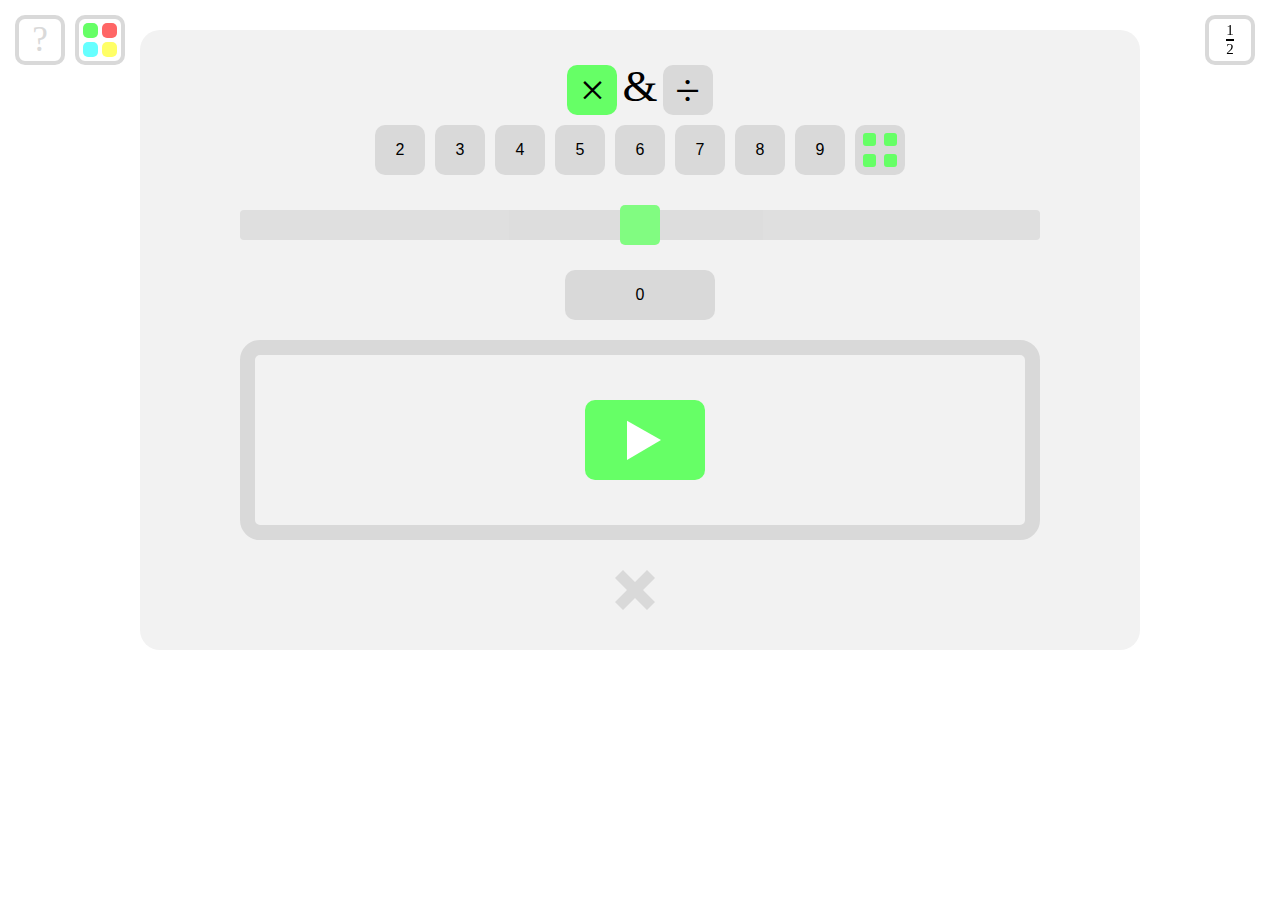
<file: index.html>
<!DOCTYPE html>
<html lang="en">
<head>
	<script src="https://ajax.googleapis.com/ajax/libs/jquery/3.5.1/jquery.min.js"></script>
	<link rel="stylesheet" href="./main/style.css">
	<link rel="stylesheet" href="./topButtons/topButtons_style.css">
	<meta charset="UTF-8">
	<meta name="viewport" content="width=device-width, initial-scale=1.0">
	<title>× & ÷</title>
</head>
<body>
	<div class="main">
		<div class="wrapper">
			<div class="header"><span id="multiplication" class="actionSign active">×</span> & <span id="division" class="actionSign">÷</span></div>
			<div class="nums_holder">
				<div class="numbers" id="n2">2</div>
				<div class="numbers" id="n3">3</div>
				<div class="numbers" id="n4">4</div>
				<div class="numbers" id="n5">5</div>
				<div class="numbers" id="n6">6</div>
				<div class="numbers" id="n7">7</div>
				<div class="numbers" id="n8">8</div>
				<div class="numbers" id="n9">9</div>
				<div class="select_all_button">
					<div class="squares"></div>
					<div class="squares"></div>
					<div class="squares"></div>
					<div class="squares"></div>
				</div>
			</div>
			<input type="range" class="range" min="0" max="4" step="1" value="2">
			<div class="range_value">0</div>
			<div class="equation_area">
				<div class="equation_text"></div>
				<input type="number" class="answer_text hiden">
				<div class="sign start">
					<div id="sign_start"></div>
				</div>
			</div>
			<div class="mistakes_header">
				<div class="mistake_cross"></div>
			</div>
			<div class="mistakes_area"></div>
		</div>
	</div>

	<div class="results">
		<div class="results_inner">
			<div class="results_content">

			</div>
		</div>
	</div>
	<div class="darkBg"></div>

	<div id="buttons_holder">
		<div id="ref_button" class="top_button">?</div>
		<div id="colors_container" class="top_button">
			<div class="color_container" style="background-color: #66ff66"></div>
			<div class="color_container" style="background-color: #ff6666"></div>
			<div class="color_container" style="background-color: #66ffff"></div>
			<div class="color_container" style="background-color: #ffff66"></div>
		</div>
		<div id="link_holder">
			<div class="top_button" id="linkToFraction">
				<div class="fract">
					<div class="numer">1</div>
					<div class="denom" style="border-top: 2px solid rgb(0, 0, 0)">2</div>
				</div>
			</div>
			<div id="shrink_link_wrapper" class="hiden">
				<div id="shrink_link_container"></div>
			</div>
		</div>
	</div>
	<div class="ref_wrapper hiden">
		<div class="ref_content">
			<section>
				<h2>Призначення</h2>
				<p>Програма використовується для покращення та закріплення знання таблички множення і ділення.</p>
			</section>
			<section>
				<h2>Налаштування</h2>
				<p>
					Кнопки з символами множення і ділення визначають дії, які будуть використані в прикладах. Вибрати можна відразу обидві дії.
				</p>
				<p><img style="width: 600px" src="./main/img/1.jpg" alt=""></p>
				<p>
					Кнопки з цифрами визначають цифри, що будуть використовуватися в прикладах. Кнопка з чотирма квадратами вибирає всі цифри. Коли вибрані всі цифри, навпаки скасовує виділення.
				</p>
				<p>
					<img style="width: 600px" src="./main/img/2.jpg" alt="">
				</p>
				<p>
					Положення квадата на лінії визначає кількість прикладів, яку можна спостерігати у віконці під лінією.
				</p>
				<p><img style="width: 800px" src="./main/img/3.jpg" alt=""></p>
				</p>
			</section>
			<section>
				<h2>Використання</h2>
				<p>Для початку тренування натисніть на зелену кнопку з трикутником або на клавішу "Enter".</p>
				<p><img style="width: 600px" src="./main/img/4.jpg" alt="">
				<p>
					Введіть в поле біля прикладу відповідь і натисніть на кнопку з зеленою стрілкою або на клавішу "Enter".
				</p>
				<p><img style="width: 600px" src="./main/img/5.jpg" alt=""></p>
				<p>
					Кількість прикладів можна спостерігати у віконці під лінією.
				</p>
				<p><img style="width: 600px" src="./main/img/6.jpg" alt=""></p>
				<p>
					Кількість крестиків відповідає кількості помилок. Після кожної помилки через один приклад, приклад, в якому було допущено помилку, з'являється знову. Якщо виправити помилку, прямокутник з прикладом стане зеленим, інакше — червоним.
				</p>
				<p><img style="width: 800px" src="./main/img/7.jpg" alt=""></p>
				<p>
					Коли всі приклади будуть виконані, з'явиться віконце з результатами.
				</p>
				<p><img style="width: 1000px" src="./main/img/8.jpg" alt=""></p>
				<p>
					Для повторного тренування натисніть на круглу кнопку, показану на зображенні.
				</p>
				<p><img style="width: 400px" src="./main/img/9.jpg" alt=""></p>

			</section>
		</div>
	</div>

	<script src="./main/script.js"></script>
	<script src="./topButtons/topButtons_script.js"></script>
</body>
</html>
</file>
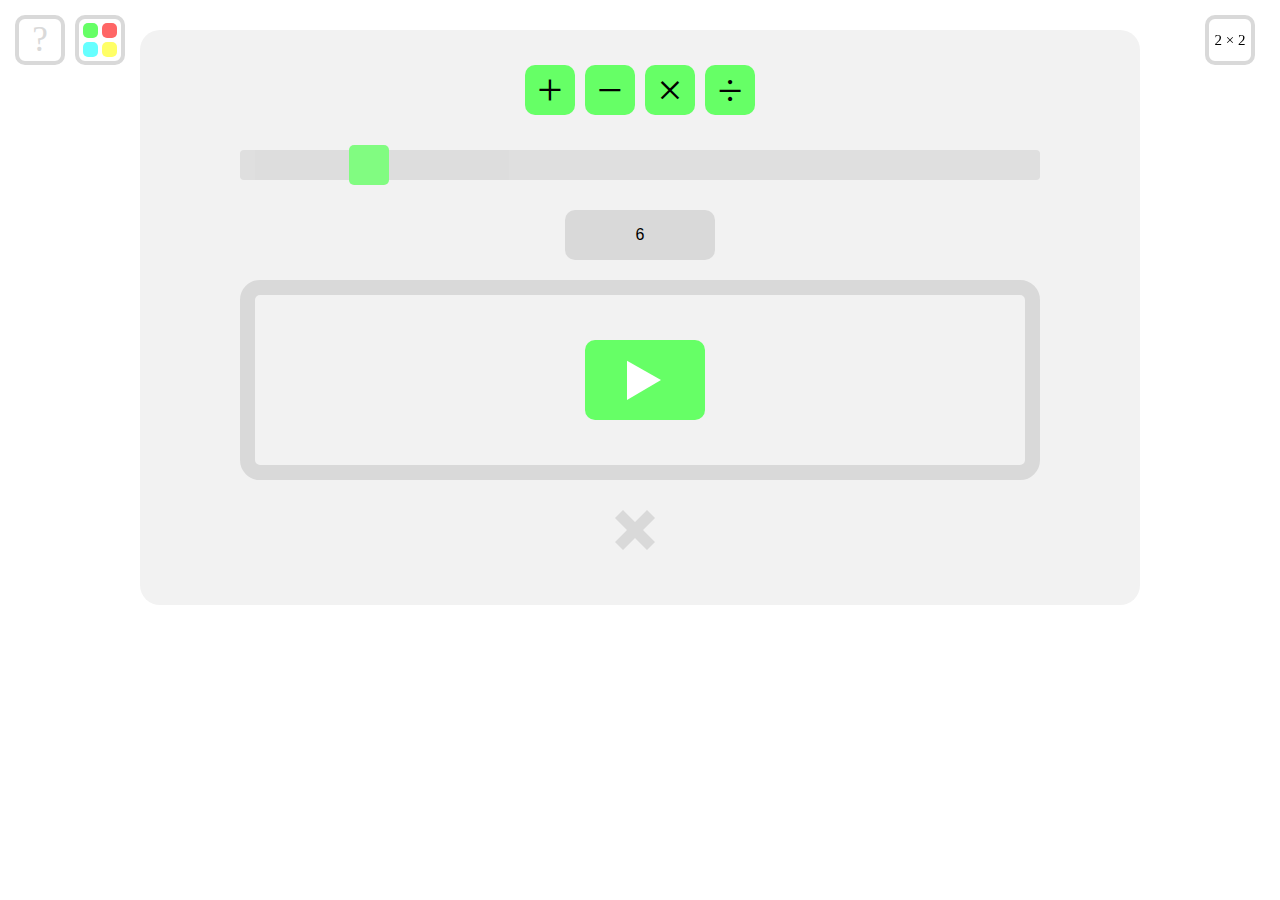
<file: fraction/index.html>
<!DOCTYPE html>
<html lang="en">
<head>
	<script src="https://ajax.googleapis.com/ajax/libs/jquery/3.5.1/jquery.min.js"></script>
	<link rel="stylesheet" href="style.css">
	<link rel="stylesheet" href="../topButtons/topButtons_style.css">
	<meta charset="UTF-8">
	<meta name="viewport" content="width=device-width, initial-scale=1.0">
	<title>× & ÷</title>
</head>
<body>
	<div class="main">
		<div class="wrapper">
			<div class="header">
				<div class="actionSign active" id="plus_sign">+</div>
				<div class="actionSign active" id="minus_sign">−</div>
				<div class="actionSign active">×</div>
				<div class="actionSign active">÷</div>
			</div>
			<input type="range" class="range" min="3" max="24" step="3" value="6">
			<div class="range_value">12</div>
			<div class="equation_area">
				<div class="equation_text"></div>
				<input type="number" class="answer_text hiden">
				<div class="sign start">
					<div id="sign_start"></div>
				</div>
			</div>
			
			<div class="mistakes_header">
				<div class="mistake_cross"></div>
			</div>
		</div>
	</div>
	<div id="to_top_wrapper" class="hiden">
		<button id="to_top_container">
			<div id="to_top_button"></div>
		</button>
	</div>

	<div id="buttons_holder">
		<div id="ref_button" class="top_button">?</div>
		<div id="colors_container" class="top_button">
			<div class="color_container" style="background-color: #66ff66"></div>
			<div class="color_container" style="background-color: #ff6666"></div>
			<div class="color_container" style="background-color: #66ffff"></div>
			<div class="color_container" style="background-color: #ffff66"></div>
		</div>
		<div id="link_holder">
			<div class="top_button" id="linkToMain">
				2 × 2
			</div>
			<div id="shrink_link_wrapper" class="hiden">
				<div id="shrink_link_container"></div>
			</div>
		</div>
	</div>
	<div class="ref_wrapper hiden">
		<!-- <div class="ref_content">
			<section>
				<h2>Призначення</h2>
				<p>Програма використовується для покращення та закріплення знання таблички множення і ділення.</p>
			</section>
			<section>
				<h2>Налаштування</h2>
				<p>
					Кнопки з символами множення і ділення визначають дії, які будуть використані в прикладах. Вибрати можна відразу обидві дії.
				</p>
				<p><img style="width: 600px" src="img/1.jpg" alt=""></p>
				<p>
					Кнопки з цифрами визначають цифри, що будуть використовуватися в прикладах. Кнопка з чотирма квадратами вибирає всі цифри. Коли вибрані всі цифри, навпаки скасовує виділення.
				</p>
				<p>
					<img style="width: 600px" src="img/2.jpg" alt="">
				</p>
				<p>
					Положення квадата на лінії визначає кількість прикладів, яку можна спостерігати у віконці під лінією.
				</p>
				<p><img style="width: 800px" src="img/3.jpg" alt=""></p>
				</p>
			</section>
			<section>
				<h2>Використання</h2>
				<p>Для початку тренування натисніть на зелену кнопку з трикутником або на клавішу "Enter".</p>
				<p><img style="width: 600px" src="img/4.jpg" alt="">
				<p>
					Введіть в поле біля прикладу відповідь і натисніть на кнопку з зеленою стрілкою або на клавішу "Enter".
				</p>
				<p><img style="width: 600px" src="img/5.jpg" alt=""></p>
				<p>
					Кількість прикладів можна спостерігати у віконці під лінією.
				</p>
				<p><img style="width: 600px" src="img/6.jpg" alt=""></p>
				<p>
					Кількість крестиків відповідає кількості помилок. Після кожної помилки через один приклад, приклад, в якому було допущено помилку, з'являється знову. Якщо виправити помилку, прямокутник з прикладом стане зеленим, інакше — червоним.
				</p>
				<p><img style="width: 800px" src="img/7.jpg" alt=""></p>
				<p>
					Коли всі приклади будуть виконані, з'явиться віконце з результатами.
				</p>
				<p><img style="width: 1000px" src="img/8.jpg" alt=""></p>
				<p>
					Для повторного тренування натисніть на круглу кнопку, показану на зображенні.
				</p>
				<p><img style="width: 400px" src="img/9.jpg" alt=""></p>

			</section>
		</div> -->
	</div>

	<div id="correct_answer_wrapper" class="hiden">
		<div id="correct_answer">
			<div id="checkmark_sign_container">
				<div id="checkmark_sign"></div>
			</div>
		</div>
	</div>

	<div class="results">
		<div class="results_inner">
			<div class="results_content">

			</div>
		</div>
	</div>
	<div class="darkBg"></div>

	<script src="../topButtons/topButtons_script.js"></script>
	<script src="fraction_scripts/fraction_methods.js"></script>
	<script src="fraction_scripts/equations_creator.js"></script>
	<script src="script.js"></script>
</body>
</html>
</file>
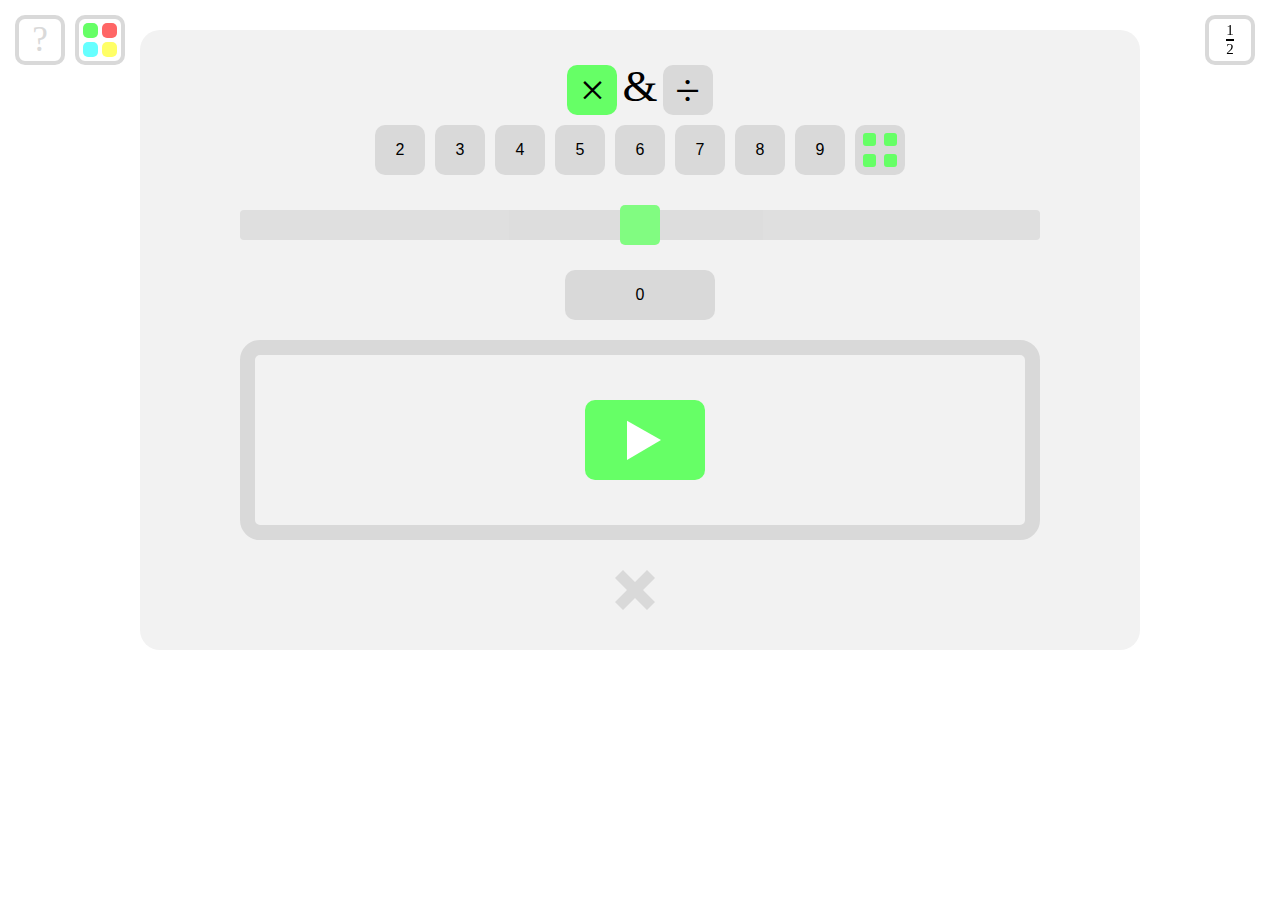
<file: main/index.html>
<!DOCTYPE html>
<html lang="en">
<head>
	<script src="https://ajax.googleapis.com/ajax/libs/jquery/3.5.1/jquery.min.js"></script>
	<link rel="stylesheet" href="style.css">
	<link rel="stylesheet" href="../topButtons/topButtons_style.css">
	<meta charset="UTF-8">
	<meta name="viewport" content="width=device-width, initial-scale=1.0">
	<title>× & ÷</title>
</head>
<body>
	<div class="main">
		<div class="wrapper">
			<div class="header"><span id="multiplication" class="actionSign active">×</span> & <span id="division" class="actionSign">÷</span></div>
			<div class="nums_holder">
				<div class="numbers" id="n2">2</div>
				<div class="numbers" id="n3">3</div>
				<div class="numbers" id="n4">4</div>
				<div class="numbers" id="n5">5</div>
				<div class="numbers" id="n6">6</div>
				<div class="numbers" id="n7">7</div>
				<div class="numbers" id="n8">8</div>
				<div class="numbers" id="n9">9</div>
				<div class="select_all_button">
					<div class="squares"></div>
					<div class="squares"></div>
					<div class="squares"></div>
					<div class="squares"></div>
				</div>
			</div>
			<input type="range" class="range" min="0" max="4" step="1" value="2">
			<div class="range_value">0</div>
			<div class="equation_area">
				<div class="equation_text"></div>
				<input type="number" class="answer_text hiden">
				<div class="sign start">
					<div id="sign_start"></div>
				</div>
			</div>
			<div class="mistakes_header">
				<div class="mistake_cross"></div>
			</div>
			<div class="mistakes_area"></div>
		</div>
	</div>

	<div class="results">
		<div class="results_inner">
			<div class="results_content">

			</div>
		</div>
	</div>
	<div class="darkBg"></div>

	<div id="buttons_holder">
		<div id="ref_button" class="top_button">?</div>
		<div id="colors_container" class="top_button">
			<div class="color_container" style="background-color: #66ff66"></div>
			<div class="color_container" style="background-color: #ff6666"></div>
			<div class="color_container" style="background-color: #66ffff"></div>
			<div class="color_container" style="background-color: #ffff66"></div>
		</div>
		<div id="link_holder">
			<div href="../fraction/index.html" class="top_button" id="linkToFraction">
				<div class="fract">
					<div class="numer">1</div>
					<div class="denom" style="border-top: 2px solid rgb(0, 0, 0)">2</div>
				</div>
			</div>
			<div id="shrink_link_wrapper" class="hiden">
				<div id="shrink_link_container"></div>
			</div>
		</div>
	</div>
	<div class="ref_wrapper hiden">
		<div class="ref_content">
			<section>
				<h2>Призначення</h2>
				<p>Програма використовується для покращення та закріплення знання таблички множення і ділення.</p>
			</section>
			<section>
				<h2>Налаштування</h2>
				<p>
					Кнопки з символами множення і ділення визначають дії, які будуть використані в прикладах. Вибрати можна відразу обидві дії.
				</p>
				<p><img style="width: 600px" src="img/1.jpg" alt=""></p>
				<p>
					Кнопки з цифрами визначають цифри, що будуть використовуватися в прикладах. Кнопка з чотирма квадратами вибирає всі цифри. Коли вибрані всі цифри, навпаки скасовує виділення.
				</p>
				<p>
					<img style="width: 600px" src="img/2.jpg" alt="">
				</p>
				<p>
					Положення квадата на лінії визначає кількість прикладів, яку можна спостерігати у віконці під лінією.
				</p>
				<p><img style="width: 800px" src="img/3.jpg" alt=""></p>
				</p>
			</section>
			<section>
				<h2>Використання</h2>
				<p>Для початку тренування натисніть на зелену кнопку з трикутником або на клавішу "Enter".</p>
				<p><img style="width: 600px" src="img/4.jpg" alt="">
				<p>
					Введіть в поле біля прикладу відповідь і натисніть на кнопку з зеленою стрілкою або на клавішу "Enter".
				</p>
				<p><img style="width: 600px" src="img/5.jpg" alt=""></p>
				<p>
					Кількість прикладів можна спостерігати у віконці під лінією.
				</p>
				<p><img style="width: 600px" src="img/6.jpg" alt=""></p>
				<p>
					Кількість крестиків відповідає кількості помилок. Після кожної помилки через один приклад, приклад, в якому було допущено помилку, з'являється знову. Якщо виправити помилку, прямокутник з прикладом стане зеленим, інакше — червоним.
				</p>
				<p><img style="width: 800px" src="img/7.jpg" alt=""></p>
				<p>
					Коли всі приклади будуть виконані, з'явиться віконце з результатами.
				</p>
				<p><img style="width: 1000px" src="img/8.jpg" alt=""></p>
				<p>
					Для повторного тренування натисніть на круглу кнопку, показану на зображенні.
				</p>
				<p><img style="width: 400px" src="img/9.jpg" alt=""></p>

			</section>
		</div>
	</div>

	<script src="script.js"></script>
	<script src="../topButtons/topButtons_script.js"></script>
</body>
</html>
</file>
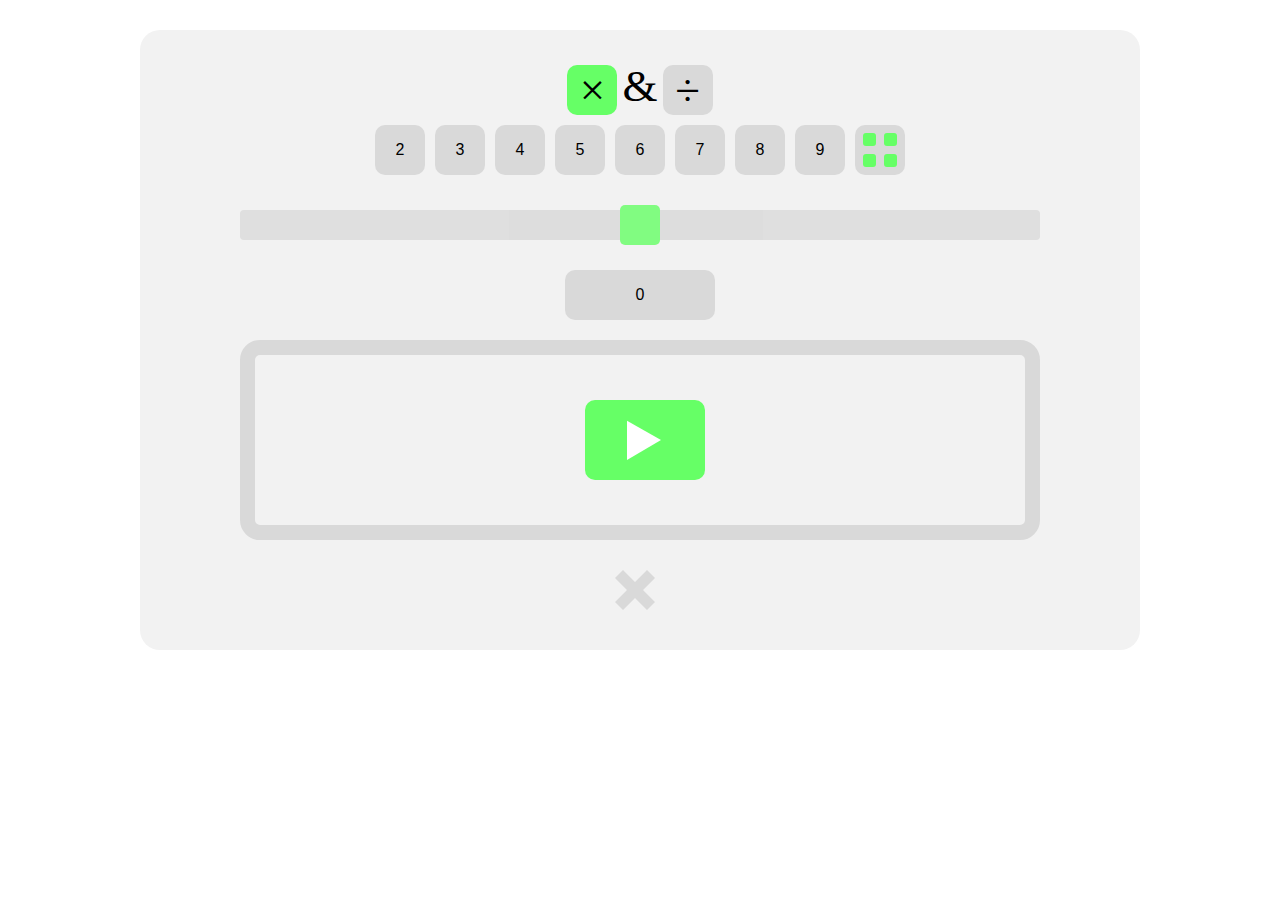
<file: site.html>
<!DOCTYPE html>
<html lang="en">
<head>
	<script src="https://ajax.googleapis.com/ajax/libs/jquery/3.5.1/jquery.min.js"></script>
	<link rel="stylesheet" href="style.css">
	<meta charset="UTF-8">
	<meta name="viewport" content="width=device-width, initial-scale=1.0">
	<title>× & ÷</title>
</head>
<body>
	<div class="main">
		<div class="wrapper">
			<div class="header"><span id="multiplication" class="actionSign active">×</span> & <span id="division" class="actionSign">÷</span></div>
			<div class="nums_holder">
				<div class="numbers" id="n2">2</div>
				<div class="numbers" id="n3">3</div>
				<div class="numbers" id="n4">4</div>
				<div class="numbers" id="n5">5</div>
				<div class="numbers" id="n6">6</div>
				<div class="numbers" id="n7">7</div>
				<div class="numbers" id="n8">8</div>
				<div class="numbers" id="n9">9</div>
				<div class="select_all_button">
					<div class="squares"></div>
					<div class="squares"></div>
					<div class="squares"></div>
					<div class="squares"></div>
				</div>
			</div>
			<input type="range" class="range" min="0" max="4" step="1" value="2">
			<div class="range_value">0</div>
			<div class="equation_area">
				<div class="equation_text"></div>
				<input type="number" class="answer_text hiden">
				<div class="sign start">
					<div id="sign_start"></div>
				</div>
			</div>
			<div class="mistakes_header">
				<div class="mistake_cross"></div>
			</div>
			<div class="mistakes_area"></div>
		</div>
	</div>

	<div class="results">
		<div class="results_inner">
			<div class="results_content">

			</div>
		</div>
	</div>
	<div class="darkBg"></div>
	<script src="script.js"></script>
</body>
</html>
</file>
<file: main/style.css>
* {
	position: relative;
}



:root {
	--green: #66ff66;
	--lightgray: #f2f2f2;
	--gray: #d9d9d9;
	--red: #ff6666;
}


::-webkit-scrollbar {
	border-radius: 10px;
	width: 10px;
	background-color: var(--lightgray);
}

::-webkit-scrollbar-thumb {
	border-radius: 10px;
	background-color: var(--green);
}

body {
	padding-top: 30px;
}

.results {
	z-index: 3;
	position: fixed;
	
	width: 10%;
	height: 10%;
	
	opacity: 0;
	top: -30%;
	left: 45%;

	background-color: var(--green);
	
	transition: 1s;
}
.results.full {
	top: 15%;
	left: 15%;
	width: 70%;
	height: 70%;
	transition: 1s;
	opacity: 1;
	padding: 20px;
	border-radius: 20px;
}
.results.hiden {
	top: -70%;
	opacity: 0;
}
.results_inner {
	width: 100%;
	height: 100%;
	border-radius: 10px;
	background-color: #fff;
}
.results_content {
	width: 100%;
	height: 100%;
	padding: 15px;
	border-radius: 15px;
	overflow-x: auto;
	transition: 0.5s;
}
.results_content.hiden {
	opacity: 0;
}
.darkBg {
	width: 100px;
	height: 100px;
	position: fixed;
	top: -100px;
	left: -100px;
	border-radius: 50%;
	background-color: #000;
	opacity: 0;
	z-index: 2;
	transition: 1.5s;
}
.darkBg.active {
	transform: scale(70, 70);
	opacity: 0.7;
}
.results section {
	padding: 10px 20px;
	margin-bottom: 10px;
	background-color: var(--lightgray);
	border-radius: 10px;
	width: 100%;
}
.results h2 {
	text-align: center;
}
.results h3 {
	font-weight: normal;
}
.range_result {
	height: 30px;
	margin: 10px 0;
	border: 5px solid var(--gray);
	border-radius: 5px;
	transition: 1s;
	background-color: #fff;
}
.range_line {
	height: 100%;
	width: 0%;
	transition: 1s;
	background-color: var(--green);
}
.results h3.percent {
	text-align: center;
}
table.stats {
	margin: 10px 0;
	width: 100%;
}
.stats td {
	width: 50%;
	border-bottom: 3px solid var(--gray);
}
.stats .lastTd {
	border: none;
}
.buttonHolder {
	width: 100%;
	display: flex;
	justify-content: center;
}
.acceptButton {
	background-color: var(--green);
	width: 60px;
	height: 60px;
	display: flex;
	justify-content: center;
	align-items: center;
	font-size: 2rem;
	color: white;
	border-radius: 10px;
	padding: 10px;
	cursor: pointer;
}
.acceptButton:hover {
	opacity: 0.8;
}

.results .eqAmount {
	font-size: 1.2rem;
	background-color: var(--lightgray);
	padding: 10px;
	border-radius: 5px;
	width: 30%;
	text-align: center;
}
.results_holder {
	margin: 5px;
	width: 100%;
	display: flex;
	align-items: center;
	justify-content: center;
	max-height: 50px;
}


.main {
	margin: auto;
	max-width: 1000px;
	background-color: #f2f2f2;
	border-radius: 20px;
	font-family: sans-serif;
}
.wrapper {
	max-width: 80%;
	display: flex;
	justify-content: center;
	flex-direction: column;
	margin: 0 auto;
	padding: 30px 0;
}
.nums_holder {
	max-width: 800px;
	display: flex;
	justify-content: center;
	align-items: center;
	flex-wrap: wrap;
}
.numbers, .actionSign {
	width: 50px;
	height: 50px;
	display: flex;
	justify-content: center;
	align-items: center;
	border-radius: 10px;
	background-color: #d9d9d9;
	cursor: pointer;
	margin: 5px 5px;
	transition: 0.25s;
	user-select: none;
	z-index: 1;
}
.numbers.active, .actionSign.active, .select_all_button.active {
	background-color: var(--green);
}
.select_all_button {
	width: 50px;
	height: 50px;
	border-radius: 10px;
	background-color: #d9d9d9;
	cursor: pointer;
	margin: 0 5px;
	transition: 1s;
	display: grid;
	grid-template-columns: 1fr 1fr;
	grid-template-rows: 1fr 1fr;
	grid-gap: 8px;
	padding: 8px;	
}

.squares {
	background-color: var(--green);
	border-radius: 3px;
}
.active .squares {
	background-color: #d9d9d9;
}
.range {
	appearance: none;
	max-width: 800px;
	width: 100%;
	display: block;
	background-color: #d9d9d9;
	opacity: 0.8;
	transition: opacity .2s;
	height: 30px;
	border-radius: 4px;
	margin: 30px 0;
}
.range:hover {
	opacity: 1;
}
.range::-webkit-slider-thumb{
	appearance: none;
	background-color: var(--green);
	height: 40px;
	width: 40px;
	border-radius: 5px;
}
.range_value {
	display: flex;
	justify-content: center;
	align-items: center;
	width: 150px;
	height: 50px;
	margin: 0 auto;	
	box-sizing: border-box;
	border-radius: 10px;
	background-color: #d9d9d9;

}
.unactive {
	pointer-events: none;
}
.header {
	font-size: 45px;
	display: flex;
	align-self: center;
	justify-content: center;
	user-select: none;
	font-family: serif;
}
.equation_area {
	border: 15px solid #d9d9d9;
	border-radius: 20px;
	margin: 20px 0;
	max-width: 800px;
	height: 200px;
	display: flex;
	justify-content: center;
	align-items: center;
	transition: 1s;
}
.equation_area-active {
	border-color: var(--green);
}
.equation_area-mistake {
	transition: 0.25s;
	background-color: #ffb3b3;
}
.equation_text {
	font-size: 40px;
	margin-right: 10px;
	color: #262626;
	transition: 0.500s;
}
.answer_text {
	height: 40px;
	width: 60px;
	font-size: 25px;
	box-sizing: border-box;
	padding: 5px;
	color: #4d4d4d;
	text-align: center;
	transition: 0.5s
}
.equation_text.hiden {
	opacity: 0;
}
.answer_text.hiden, .sign.hiden {
	opacity: 0;
	width: 0;
	padding: 0;
	border-width: 0;
}
.answer_text.none {
	display: none;
}
.sign {
	display: flex;
	justify-content: center;
	align-items: center;
	user-select: none;
	background-color: var(--green);
	color: white;
	cursor: pointer;
	transition: 0.5s;
}
.sign.start {
	border-radius: 10px;
	width: 120px;
	height: 80px;
}
#sign_start {
	clip-path: polygon(5% 2%, 5% 100%, 90% 50%);
	background-color: #fff;
	width: 40px;
	height: 40px;
}
.sign.submit {
	border-radius: 5px;
	width: 80px;
	height: 40px;
	font-size: 40px;
	margin-left: 5px;
}
.sign.reload {
	width: 60px;
	height: 60px;
	border-radius: 50%;
	font-weight: bold;
	font-size: 36px;
}

input::-webkit-inner-spin-button {
	-webkit-appearance: none;
	margin: 0;
}
.mistakes_header {
	text-align: center;
	font-size: 45px;
	color: #d9d9d9;
	font-weight: bold;
	transition: 0.5s;
	display: flex;
	justify-content: center;
	flex-direction: row;
	margin: 10px 0;
}
.mistake_cross {
	clip-path: polygon(20% 0%, 0% 20%, 30% 50%, 0% 80%, 20% 100%, 50% 70%, 80% 100%, 100% 80%, 70% 50%, 100% 20%, 80% 0%, 50% 30%);
	background-color: var(--gray);
	height: 40px;
	width: 40px;
	margin-right: 10px;
	transition: 1s;
}
.mistakes_header.active .mistake_cross{
	background-color: var(--red);
}
.mistakes_header.no_mistakes .mistake_cross{
	background-color: var(--green);
}
.mistakes_area {
	max-width: 800px;
	width: 100%;
	display: flex;
	flex-direction: row-reverse;
	margin: 0 auto;
	justify-content: center;
	flex-wrap: wrap-reverse;
	transition: 1s;
}
.mistakes_area div {
	width: 100%;
	max-width: 200px;
	padding: 20px;
	margin: 10px;
	border: 4px dashed #d9d9d9;
	text-align: center;
	font-size: 20px;
	transition: 0.5s;
}

.mistakes_area div.failed {
	border-color: var(--red);
} 

.mistakes_area div.solved {
	border-color: var(--green);
}

.mistakes_area div.unactive {
	border-color: #d9d9d9;
}

@media (max-width: 600px) {
	body {
		padding-top: 40px;
		background-color: var(--lightgray);
	}
	.results.full {
		top: 10%;
		left: 10%;
		width: 80%;
		height: 80%;
		padding: 13px;
		border-radius: 13px;
	}
	.results.hiden {
		top: -80%;
		opacity: 0;
	}
	.results_inner {
		border-radius: 5px;
	}
	.results_content {
		padding: 10px;
		border-radius: 10px;
		overflow-x: auto;
		transition: 0.5s;
	}

	.results section {
		padding: 7px 13px;
		margin-bottom: 7px;
		border-radius: 7px;
	}
	.range_result {
		height: 20px;
		margin: 7px 0;
		border: 3px solid var(--gray);
		border-radius: 3px;
	}
	table.stats {
		margin: 7px 0;
	}
	.stats td {
		width: 50%;
		border-bottom: 2px solid var(--gray);
	}
	.acceptButton {
		width: 60px;
		height: 60px;
		font-size: 2rem;
		border-radius: 7px;
		padding: 7px;
	}
	.results_p {
		font-size: 0.9rem;
	}
	.results .eqAmount {
		font-size: 1.1rem;
		padding: 7px;
		border-radius: 5px;
		min-width: 30%;
		text-align: center;
	}
	.results_holder {
		margin: 5px;
		width: 100%;
		display: flex;
		align-items: center;
		justify-content: center;
		max-height: 50px;
	}
	.darkBg {
		transition: 1s;
	}
	.darkBg.active {
		transform: scale(30, 30);
	}
	

	.main {
		margin: 0;
		border-radius: 0px;
		font-family: sans-serif;
	}
	.wrapper {
		margin: 0 auto;
		padding: 15px 0;
	}
	.numbers, .actionSign {
		font-size: 15px;
		width: 35px;
		height: 35px;
		border-radius: 7px;
		margin: 2.5px 2.5px;
	}
	.actionSign {
		font-size: 35px;
	}
	.select_all_button {
		width: 35px;
		height: 35px;
		border-radius: 7px;
		margin: 0 2.5px;
		grid-template-columns: 1fr 1fr;
		grid-template-rows: 1fr 1fr;
		grid-gap: 6px;
		padding: 6px;	
	}
	.range {
		height: 20px;
		border-radius: 4px;
		margin: 20px 0;
	}
	.range::-webkit-slider-thumb{
		height: 30px;
		width: 30px;
	}
	.range_value {
		width: 75px;
		height: 30px;
		border-radius: 5px;
		font-size: 15px;
	}
	.header {
		font-size: 35px;
		margin-bottom: 10px;
	}
	.equation_area {
		border-width: 10px;
		border-radius: 20px;
		margin: 15px 0;
		height: 150px;
	}
	.equation_text {
		font-size: 30px;
		margin-right: 6px;
	}
	.answer_text {
		height: 30px;
		width: 40px;
		font-size: 20px;
		padding: 5px;
	}
	.sign.start {
		border-radius: 7px;
		width: 80px;
		height: 50px;
		font-size: 35px;
	}
	#sign_start {
		width: 25px;
		height: 25px;
	}	
	.sign.submit {
		border-radius: 5px;
		width: 55px;
		height: 30px;
		font-size: 30px;
		margin-left: 3px;
	}
	.sign.reload {
		width: 40px;
		height: 40px;
		border-radius: 50%;
		font-size: 24px;
	}
	.mistakes_header {
		font-size: 30px;
		margin: 7px 0;
	}
	.mistake_cross {
		height: 25px;
		width: 25px;
		margin-right: 7px;
	}
	.mistakes_area div {
		max-width: 100px;
		padding: 13px;
		border-width: 3px;
		font-size: 15px;
		width: 100%;
		margin: 7px;
	}

}
</file>
<file: topButtons/topButtons_style.css>
*,*::before,*::after{box-sizing:border-box;}ul[class],ol[class]{padding:0;}body,h1,h2,h3,h4,p,ul[class],ol[class],li,figure,figcaption,blockquote,dl,dd{margin:0;}

#buttons_holder {
	position: absolute;
	top: 15px;
	left: 15px;
	width: calc(100% - 30px);
	display: flex;
	flex-direction: row;
}
#link_holder {
	margin-left: auto;
	display: flex;
}
#shrink_link_wrapper {
	margin-left: auto;
	height: 50px;
	width: 50px;
	margin-right: 5px;
	display: flex;
	justify-content: flex-end;
	align-items: center;
	transition: 0.5s;
	cursor: pointer;
}
#shrink_link_wrapper.hiden {
	opacity: 0;
}
#shrink_link_container {
	clip-path: polygon(20% 0%, 0% 20%, 30% 50%, 0% 80%, 20% 100%, 50% 70%, 80% 100%, 100% 80%, 70% 50%, 100% 20%, 80% 0%, 50% 30%);	
	background-color: var(--green);
	width: 20px;
	height: 20px;
}
#linkToFraction, #linkToMain {
	margin-left: auto;
	color: #000;
	text-decoration: none;
	font-size: 15px;
	transition: 0.5s;
	white-space: nowrap;
	overflow: hidden;
	order: 10;
}
#linkToFraction.active, #linkToMain.active {
	width: 200px;
	font-size: 20px;
}

#colors_container {
	grid-template-columns: 1fr 1fr;
	grid-template-rows: 1fr 1fr;
	grid-gap: 4px;
	padding: 4px;
	display: grid;
	width: 50px;
	height: 50px;
	transition: 0.5s;	
}
#colors_container.active {
	width: 120px;
	height: 120px;
	cursor: auto;
	grid-gap: 8px;
	padding: 8px;
	opacity: 1;
	cursor: auto;
}
.active .color_container {
	width: 100%;
	height: 100%;
	border-radius: 10px;
	cursor: pointer;
}
.color_container {
	width: 100%;
	height: 100%;
	border-radius: 5px;
	cursor: auto;
	cursor: pointer;
	transition: 0.5s;
}

.top_button {
	margin-right: 10px;
    width: 50px;
    height: 50px;
    border-radius: 10px;
    display: flex;
    justify-content: center;
    align-items: center;
    font-size: 2.2rem;
    cursor: pointer;
    user-select: none;
    background-color: white;
	color: var(--gray);
    border: 4px solid var(--gray);
	transition: 0.2s;
	z-index: 4;
}
.top_button:hover {
    color: var(--green);
    border: 4px solid var(--green);
}

#ref_button {
	z-index: 6;
}
.ref_wrapper {
    position: fixed;
    top: 50px;
    left: 10%;
    bottom: 50px;
    width: 80%;
    height: calc(100vh - 100px);
    border: 10px solid var(--green);
    border-radius: 20px;
    background-color: #fff;
    padding: 40px;
	transition: 0.5s;
	z-index: 5;
}
.ref_wrapper.hiden {
    height: 0;
    opacity: 0;
	z-index: -1;
}
.ref_content {
    width: 100%;
    height: 100%;
    overflow-x: auto;
}
.ref_content section {
	padding: 15px 25px;
	margin-bottom: 20px;
	background-color: var(--lightgray);
	border-radius: 10px;
	width: 100%;
}
.ref_content h2 {
	text-align: center;
	margin-bottom: 5px;
	font-size: 1.8rem;
}
.ref_content p {
	font-size: 1.5rem;
}
.ref_content p img {
	display: block;
	max-width: 100%;
	margin: 10px auto;
}
@media (max-width: 600px) {

	#buttons_holder {
		top: 10px;
		left: 10px;
		width: calc(100% - 20px);
	}
	#shrink_link_wrapper {
		height: 40px;
		width: 40px;
		margin-right: 5px;
	}
	#shrink_link_wrapper.hiden {
		opacity: 0;
	}
	#shrink_link_container {
		width: 20px;
		height: 20px;
	}
	#linkToFraction, #linkToMain {
		margin-left: auto;
		color: #000;
		text-decoration: none;
		font-size: 14px;
		transition: 0.5s;
		white-space: nowrap;
		overflow: hidden;
		order: 10;
	}
	#linkToFraction.active, #linkToMain.active {
		width: 150px;
		font-size: 13px;
	}

    .top_button {
		width: 40px;
		height: 40px;
		border-radius: 7px;
		font-size: 1.8rem;
		border: 3px solid var(--gray);
	}
	#colors_container {
		grid-gap: 3px;
		padding: 3px;
		width: 40px;
		height: 40px;
	}
	.color_container {
		border-radius: 4px;
	}
	#colors_container.active {
		width: 90px;
		height: 90px;
		grid-gap: 6px;
		padding: 6px;
	}
	.active .color_container {
		border-radius: 7px;
	}

	.top_button:hover {
		border: 3px solid var(--green);
	}
	.top_button.active {
		border: 3px solid var(--green);
	}

	.ref_wrapper {
		top: 20px;
		left: 5%;
		bottom: 20px;
		width: 90%;
		height: calc(100vh - 40px);
		border: 10px solid var(--green);
		border-radius: 10px;
		padding: 20px;
	}
	.ref_content section {
		padding: 10px 15px;
		margin-bottom: 10px;
		border-radius: 7px;
	}
	.ref_content h2 {
		margin-bottom: 3px;
		font-size: 1.4rem;
	}
	.ref_content p {
		font-size: 1.2rem;
	}

}
</file>
<file: fraction/style.css>
*,*::before,*::after{box-sizing:border-box;}ul[class],ol[class]{padding:0;}body,h1,h2,h3,h4,p,ul[class],ol[class],li,figure,figcaption,blockquote,dl,dd{margin:0;}
/* * {
	position: relative;
} */

:root {
	--green: #66ff66;
	--lightgray: #f2f2f2;
	--gray: #d9d9d9;
	--red: #ff6666;
}

.fract {
    display: flex;
    align-items: center;
    justify-content: center;
    flex-direction: column;
    padding: 0 3px;
}
.eqPart {
    padding: 0 3px;
}
sup, sub {
    font-size: 0.8rem;
}


::-webkit-scrollbar {
	width: 10px;
	background-color: rgba(0, 0, 0, 0);
}
::-webkit-scrollbar-track {
	background-color: var(--lightgray);
	border-radius: 10px;
}
::-webkit-scrollbar-thumb {
	border-radius: 10px;
	background-color: var(--green);
}
.results {
	z-index: 3;
	position: fixed;
	
	width: 10%;
	height: 10%;
	
	opacity: 0;
	top: -30%;
	left: 45%;

	background-color: var(--green);
	
	transition: 1s;
}
.results.full {
	top: 15%;
	left: 15%;
	width: 70%;
	height: 70%;
	transition: 1s;
	opacity: 1;
	padding: 20px;
	border-radius: 20px;
}
.results.hiden {
	top: -70%;
	opacity: 0;
}
.results_inner {
	width: 100%;
	height: 100%;
	border-radius: 10px;
	background-color: #fff;
}
.results_content {
	width: 100%;
	height: 100%;
	padding: 15px;
	border-radius: 15px;
	overflow-x: auto;
	transition: 0.5s;
}
.results_content.hiden {
	opacity: 0;
}
.darkBg {
	width: 100px;
	height: 100px;
	position: fixed;
	top: -100px;
	left: -100px;
	border-radius: 50%;
	background-color: #000;
	opacity: 0;
	z-index: 2;
	transition: 1.5s;
}
.darkBg.active {
	transform: scale(70, 70);
	opacity: 0.7;
}
.results section {
	padding: 10px 20px;
	margin-bottom: 10px;
	background-color: var(--lightgray);
	border-radius: 10px;
	width: 100%;
}
.results h2 {
	text-align: center;
}
.results h3 {
	font-weight: normal;
}
.range_result {
	height: 30px;
	margin: 10px 0;
	border: 5px solid var(--gray);
	border-radius: 5px;
	transition: 1s;
	background-color: #fff;
}
.range_line {
	height: 100%;
	width: 0%;
	transition: 1s;
	background-color: var(--green);
}
.results h3.percent {
	text-align: center;
}
table.stats {
	margin: 10px 0;
	width: 100%;
}
.stats td {
	width: 50%;
	border-bottom: 3px solid var(--gray);
}
.stats .lastTd {
	border: none;
}
.buttonHolder {
	width: 100%;
	display: flex;
	justify-content: center;
}
.acceptButton {
	background-color: var(--green);
	width: 60px;
	height: 60px;
	display: flex;
	justify-content: center;
	align-items: center;
	font-size: 2rem;
	color: white;
	border-radius: 10px;
	padding: 10px;
	cursor: pointer;
}
.acceptButton:hover {
	opacity: 0.8;
}

.results .eqAmount {
	font-size: 1.2rem;
	background-color: var(--lightgray);
	padding: 10px;
	border-radius: 5px;
	width: 30%;
	text-align: center;
}
.results_holder {
	margin: 5px;
	width: 100%;
	display: flex;
	align-items: center;
	justify-content: center;
	max-height: 50px;
}


.header {
	font-size: 45px;
	display: flex;
	align-self: center;
	justify-content: center;
	user-select: none;
	font-family: serif;
}
.actionSign {
	width: 50px;
	height: 50px;
	display: flex;
	justify-content: center;
	align-items: center;
	border-radius: 10px;
	background-color: #d9d9d9;
	cursor: pointer;
	margin: 5px 5px;
	transition: 0.25s;
	user-select: none;
}
.actionSign.active{
	background-color: var(--green);
}
.main {
	margin: 30px auto;
	max-width: 1000px;
	background-color: #f2f2f2;
	border-radius: 20px;
	font-family: sans-serif;
}
.wrapper {
	max-width: 80%;
	display: flex;
	justify-content: center;
	flex-direction: column;
	margin: 0 auto;
	padding: 30px 0;
}
.range {
	appearance: none;
	max-width: 800px;
	width: 100%;
	display: block;
	background-color: #d9d9d9;
	opacity: 0.8;
	transition: opacity .2s;
	height: 30px;
	border-radius: 4px;
	margin: 30px 0;
}
.range:hover {
	opacity: 1;
}
.range::-webkit-slider-thumb{
	appearance: none;
	background-color: var(--green);
	height: 40px;
	width: 40px;
	border-radius: 5px;
}
.range_value {
	display: flex;
	justify-content: center;
	align-items: center;
	width: 150px;
	height: 50px;
	margin: 0 auto;	
	box-sizing: border-box;
	border-radius: 10px;
	background-color: #d9d9d9;

}
.unactive {
	pointer-events: none;
}
.header {
	font-size: 45px;
	display: flex;
	align-self: center;
	justify-content: center;
	user-select: none;
	font-family: serif;
}
.equation_area {
	border: 15px solid #d9d9d9;
	border-radius: 20px;
	margin: 20px 0;
	max-width: 800px;
	min-height: 200px;
	display: flex;
	justify-content: center;
	align-items: center;
	transition: 1s;
	flex-wrap: wrap;
}
#correct_answer_wrapper {
	position: absolute; 
	top: 0px;
	left: 50%;
	transition: 1s;
}
#correct_answer_wrapper.hiden {
	top: -150px;
}
#correct_answer {
	position: relative; 
	left: -50%; 
	border: 7px solid var(--green);
	width: 200px;
	height: 100px;
	border-bottom-left-radius: 20px;
	border-bottom-right-radius: 20px;
	border-top-width: 0;
	background-color: var(--lightgray);
	display: flex;
	align-items: center;
	justify-content: center;
	box-shadow: 0px 0px 11px 2px rgba(34, 60, 80, 0.15);
}
#checkmark_sign_container {
	width: 70px;
	height: 70px;
	border-radius: 50%;
	border: 5px solid var(--green);
	background-color: #fff;
	display: flex;
	justify-content: center;
	align-items: center;
}
#checkmark_sign {
	clip-path: polygon(5% 69%, 43% 98%, 96% 19%, 83% 11%, 39% 75%, 14% 57%);
	background-color: var(--green);
	width: 80%;
	height: 80%;
}
.explanations_wrapper {
	border: 10px solid var(--green);
	padding: 15px;
	width: 100%;
	border-radius: 20px;
	background-color: #fff;
	transition: 1s;
	display: block;
	margin-bottom: 30px;
}
.full_equation {
	display: flex;
	justify-content: center;
	align-items: center;
	border-bottom: 5px solid var(--green);
	padding-bottom: 10px;
	font-size: 1.8rem;
}
.equation_with_answer {
	background-color: var(--lightgray);
	display: flex;
	flex-wrap: wrap;
	justify-content: center;
	align-items: center;
	padding: 10px;
	border-radius: 10px;
	margin-bottom: 7px;
}
.equation_container{
	display: flex;
	flex-direction: row;
	justify-content: start;
	align-items: center;
	flex-wrap: wrap;
}
.explanations_container li {
	font-size: 1.5rem;
	margin-bottom: 15px;
	width: 100%;
}
.explanations_container {
	margin-top: 20px;
} 
#to_top_wrapper {
	bottom: 20px;
	right: 20px;
	position: fixed;
	display: flex;
	justify-content: center;
	align-items: center;
	z-index: 99;
	transition: 0.5s;
}
#to_top_wrapper.hiden {
	opacity: 0;
	pointer-events: none;
}
#to_top_container {
	width: 50px;
	height: 50px;
	border-radius: 50%;
	border: 5px solid var(--green);
	background-color: #fff;
	display: flex;
	justify-content: center;
	align-items: center;
	font-size: 2.2rem;
	color: var(--green);
}
#to_top_container:hover {
	opacity: 0.9;
	cursor: pointer;
}
#to_top_button {
	clip-path: polygon(5% 2%, 5% 100%, 90% 50%);
	transform: rotate(-90deg);
	background-color: var(--green);
	width: 80%;
	height: 70%;
}


.equation_area-active {
	border-color: var(--green);
}
.equation_area-mistake {
	transition: 0.25s;
	background-color: #ffb3b3;
}
.equation_text {
	font-size: 35px;
	margin-right: 10px;
	color: #262626;
	transition: 0.500s;
	display: flex;
	flex-direction: row;
	justify-content: center;
	align-items: center;
	flex-wrap: wrap;
}
.answer_text {
	height: 40px;
	width: 60px;
	font-size: 25px;
	box-sizing: border-box;
	padding: 5px;
	color: #4d4d4d;
	text-align: center;
	transition: 0.5s;
}
.equation_text.hiden {
	opacity: 0;
}
.answer_text.hiden, .sign.hiden {
	opacity: 0;
	width: 0;
	padding: 0;
	border-width: 0;
}
.answer_text.none {
	display: none;
}
.sign {
	display: flex;
	justify-content: center;
	align-items: center;
	user-select: none;
	background-color: var(--green);
	color: white;
	cursor: pointer;
	transition: 0.5s;
}
.sign.start {
	border-radius: 10px;
	width: 120px;
	height: 80px;
}
#sign_start {
	clip-path: polygon(5% 2%, 5% 100%, 90% 50%);
	background-color: #fff;
	width: 40px;
	height: 40px;
}
.sign.submit {
	border-radius: 5px;
	width: 80px;
	height: 40px;
	font-size: 40px;
	margin-left: 5px;
}
.sign.reload {
	width: 60px;
	height: 60px;
	border-radius: 50%;
	font-weight: bold;
	font-size: 36px;
}

input::-webkit-inner-spin-button {
	-webkit-appearance: none;
	margin: 0;
}
.mistakes_header {
	text-align: center;
	font-size: 45px;
	color: #d9d9d9;
	font-weight: bold;
	transition: 0.5s;
	display: flex;
	justify-content: center;
	flex-direction: row;
	margin: 10px 0;
	margin-bottom: 25px;
}
.mistake_cross {
	clip-path: polygon(20% 0%, 0% 20%, 30% 50%, 0% 80%, 20% 100%, 50% 70%, 80% 100%, 100% 80%, 70% 50%, 100% 20%, 80% 0%, 50% 30%);
	background-color: var(--gray);
	height: 40px;
	width: 40px;
	margin-right: 10px;
	transition: 1s;
}
.mistakes_header.active .mistake_cross{
	background-color: var(--red);
}
.mistakes_header.no_mistakes .mistake_cross{
	background-color: var(--green);
}

@media (max-width: 600px) {
	body {
		padding-top: 45px;
		background-color: var(--lightgray);
	}
	.results.full {
		top: 10%;
		left: 10%;
		width: 80%;
		height: 80%;
		padding: 13px;
		border-radius: 13px;
	}
	.results.hiden {
		top: -80%;
		opacity: 0;
	}
	.results_inner {
		border-radius: 5px;
	}
	.results_content {
		padding: 10px;
		border-radius: 10px;
		overflow-x: auto;
		transition: 0.5s;
	}

	.results section {
		padding: 7px 13px;
		margin-bottom: 7px;
		border-radius: 7px;
	}
	.range_result {
		height: 20px;
		margin: 7px 0;
		border: 3px solid var(--gray);
		border-radius: 3px;
	}
	table.stats {
		margin: 7px 0;
	}
	.stats td {
		width: 50%;
		border-bottom: 2px solid var(--gray);
	}
	.acceptButton {
		width: 60px;
		height: 60px;
		font-size: 2rem;
		border-radius: 7px;
		padding: 7px;
	}
	.results_p {
		font-size: 0.9rem;
	}
	.results .eqAmount {
		font-size: 1.1rem;
		padding: 7px;
		border-radius: 5px;
		min-width: 30%;
		text-align: center;
	}
	.results_holder {
		margin: 5px;
		width: 100%;
		display: flex;
		align-items: center;
		justify-content: center;
		max-height: 50px;
	}
	.darkBg {
		transition: 1s;
	}
	.darkBg.active {
		transform: scale(30, 30);
	}
	
	.numbers, .actionSign {
		font-size: 15px;
		width: 35px;
		height: 35px;
		border-radius: 7px;
		margin: 2.5px 2.5px;
	}
	.actionSign {
		font-size: 35px;
	}
	.main {
		margin: 0;
		border-radius: 0px;
		font-family: sans-serif;
	}
	.wrapper {
		margin: 0 auto;
		padding: 15px 0;
		max-width: 90%;
	}
	.range {
		height: 20px;
		border-radius: 4px;
		margin: 20px 0;
	}
	.range::-webkit-slider-thumb{
		height: 30px;
		width: 30px;
	}
	.range_value {
		width: 75px;
		height: 30px;
		border-radius: 5px;
		font-size: 15px;
	}
	.header {
		font-size: 35px;
		margin-bottom: 10px;
	}
	.equation_area {
		border-width: 10px;
		border-radius: 20px;
		margin: 15px 0;
		min-height: 150px;
	}
	.equation_text {
		font-size: 20px;
		margin-right: 6px;
	}
	.answer_text {
		height: 30px;
		width: 40px;
		font-size: 20px;
		padding: 5px;
	}
	.sign.start {
		border-radius: 7px;
		width: 80px;
		height: 50px;
		font-size: 35px;
	}
	#sign_start {
		width: 25px;
		height: 25px;
	}	
	.sign.submit {
		border-radius: 5px;
		width: 55px;
		height: 30px;
		font-size: 30px;
		margin-left: 3px;
	}
	.sign.reload {
		width: 40px;
		height: 40px;
		border-radius: 50%;
		font-size: 24px;
	}
	.mistakes_header {
		font-size: 30px;
		margin: 7px 0;
	}
	.mistake_cross {
		height: 25px;
		width: 25px;
		margin-right: 7px;
	}


	#correct_answer_wrapper.hiden {
		top: -150px;
	}
	#correct_answer {
		border: 5px solid var(--green);
		width: 100px;
		height: 80px;
		border-top-width: 0;
	}
	#checkmark_sign_container {
		width: 60px;
		height: 60px;
		border: 5px solid var(--green);
	}
	
	.explanations_wrapper {
		border: 8px solid var(--green);
		padding: 10px;
		border-radius: 15px;
	}
	.full_equation {
		border-bottom: 4px solid var(--green);
		padding-bottom: 10px;
		font-size: 20px;
	}
	.equation_with_answer {
		background-color: var(--lightgray);
		padding: 7px;
		border-radius: 7px;
		margin-bottom: 5px;
	}
	.explanations_container ol {
		padding-left: 25px;
	}
	.explanations_container li {
		font-size: 15px;
		margin-bottom: 15px;
		width: 100%;
	}
	.explanations_container {
		margin-top: 20px;
	} 
	#to_top_wrapper {
		bottom: 10px;
		right: 10px;
	}
	#to_top_container {
		width: 40px;
		height: 40px;
		font-size: 2.2rem;
		border-width: 4px;
		background: rgba(256, 256, 256, 0.8);
		backdrop-filter: blur(1px);
	}
	#to_top_button {
		clip-path: polygon(5% 2%, 5% 100%, 90% 50%);
		transform: rotate(-90deg);
		background-color: var(--green);
		width: 80%;
		height: 70%;
	}

	.eqPart {
		padding: 0 2px;
	}
	sup, sub {
		font-size: 0.8rem;
	}

}
</file>
<file: style.css>
*,*::before,*::after{box-sizing:border-box;}ul[class],ol[class]{padding:0;}body,h1,h2,h3,h4,p,ul[class],ol[class],li,figure,figcaption,blockquote,dl,dd{margin:0;}
* {
	position: relative;
}

:root {
	--green: #66ff66;
	--lightgray: #f2f2f2;
	--gray: #d9d9d9;
	--red: #ff6666;
}

.ref_button {
    position: fixed;
    top: 20px;
    left: 20px;
    width: 50px;
    height: 50px;
    border-radius: 10px;
    display: flex;
    justify-content: center;
    align-items: center;
    font-size: 2.2rem;
    cursor: pointer;
    user-select: none;
    background-color: white;
	color: var(--gray);
    border: 4px solid var(--gray);
    z-index: 5;
	transition: 0.2s;
}
.ref_button:hover {
    color: var(--green);
    border: 4px solid var(--green);
}
.ref_button.active {
    color: var(--green);
    border: 4px solid var(--green);
}
.ref_wrapper {
    position: fixed;
    top: 50px;
    left: 10%;
    bottom: 50px;
    width: 80%;
    height: calc(100vh - 100px);
    border: 10px solid var(--green);
    border-radius: 20px;
    background-color: #fff;
    padding: 40px;
	transition: 0.5s;
	z-index: 4;
}
.ref_wrapper.hiden {
    height: 0;
    opacity: 0;
}
.ref_content {
    width: 100%;
    height: 100%;
    overflow-x: auto;
}

::-webkit-scrollbar {
	border-radius: 10px;
	width: 10px;
	background-color: var(--lightgray);
}

::-webkit-scrollbar-thumb {
	border-radius: 10px;
	background-color: var(--green);
}


.ref_content section {
	padding: 15px 25px;
	margin-bottom: 20px;
	background-color: var(--lightgray);
	border-radius: 10px;
	width: 100%;
}
.ref_content h2 {
	text-align: center;
	margin-bottom: 5px;
	font-size: 1.8rem;
}
.ref_content p {
	font-size: 1.5rem;
}
.ref_content p img {
	display: block;
	max-width: 100%;
	margin: 10px auto;
}

.results {
	z-index: 3;
	position: fixed;
	
	width: 10%;
	height: 10%;
	
	opacity: 0;
	top: -30%;
	left: 45%;

	background-color: var(--green);
	
	transition: 1s;
}
.results.full {
	top: 15%;
	left: 15%;
	width: 70%;
	height: 70%;
	transition: 1s;
	opacity: 1;
	padding: 20px;
	border-radius: 20px;
}
.results.hiden {
	top: -70%;
	opacity: 0;
}
.results_inner {
	width: 100%;
	height: 100%;
	border-radius: 10px;
	background-color: #fff;
}
.results_content {
	width: 100%;
	height: 100%;
	padding: 15px;
	border-radius: 15px;
	overflow-x: auto;
	transition: 0.5s;
}
.results_content.hiden {
	opacity: 0;
}
.darkBg {
	width: 100px;
	height: 100px;
	position: fixed;
	top: -100px;
	left: -100px;
	border-radius: 50%;
	background-color: #000;
	opacity: 0;
	z-index: 2;
	transition: 1.5s;
}
.darkBg.active {
	transform: scale(70, 70);
	opacity: 0.7;
}
.results section {
	padding: 10px 20px;
	margin-bottom: 10px;
	background-color: var(--lightgray);
	border-radius: 10px;
	width: 100%;
}
.results h2 {
	text-align: center;
}
.results h3 {
	font-weight: normal;
}
.range_result {
	height: 30px;
	margin: 10px 0;
	border: 5px solid var(--gray);
	border-radius: 5px;
	transition: 1s;
	background-color: #fff;
}
.range_line {
	height: 100%;
	width: 0%;
	transition: 1s;
	background-color: var(--green);
}
.results h3.percent {
	text-align: center;
}
table.stats {
	margin: 10px 0;
	width: 100%;
}
.stats td {
	width: 50%;
	border-bottom: 3px solid var(--gray);
}
.stats .lastTd {
	border: none;
}
.buttonHolder {
	width: 100%;
	display: flex;
	justify-content: center;
}
.acceptButton {
	background-color: var(--green);
	width: 60px;
	height: 60px;
	display: flex;
	justify-content: center;
	align-items: center;
	font-size: 2rem;
	color: white;
	border-radius: 10px;
	padding: 10px;
	cursor: pointer;
}
.acceptButton:hover {
	opacity: 0.8;
}

.results .eqAmount {
	font-size: 1.2rem;
	background-color: var(--lightgray);
	padding: 10px;
	border-radius: 5px;
	width: 30%;
	text-align: center;
}
.results_holder {
	margin: 5px;
	width: 100%;
	display: flex;
	align-items: center;
	justify-content: center;
	max-height: 50px;
}


.main {
	margin: 30px auto;
	max-width: 1000px;
	background-color: #f2f2f2;
	border-radius: 20px;
	font-family: sans-serif;
}
.wrapper {
	max-width: 80%;
	display: flex;
	justify-content: center;
	flex-direction: column;
	margin: 0 auto;
	padding: 30px 0;
}
.nums_holder {
	max-width: 800px;
	display: flex;
	justify-content: center;
	align-items: center;
	flex-wrap: wrap;
}
.numbers, .actionSign {
	width: 50px;
	height: 50px;
	display: flex;
	justify-content: center;
	align-items: center;
	border-radius: 10px;
	background-color: #d9d9d9;
	cursor: pointer;
	margin: 5px 5px;
	transition: 0.25s;
	user-select: none;
}
.numbers.active, .actionSign.active, .select_all_button.active {
	background-color: var(--green);
}
.select_all_button {
	width: 50px;
	height: 50px;
	border-radius: 10px;
	background-color: #d9d9d9;
	cursor: pointer;
	margin: 0 5px;
	transition: 1s;
	display: grid;
	grid-template-columns: 1fr 1fr;
	grid-template-rows: 1fr 1fr;
	grid-gap: 8px;
	padding: 8px;	
	box-sizing: border-box;
}

.squares {
	background-color: var(--green);
	border-radius: 3px;
}
.active .squares {
	background-color: #d9d9d9;
}
.range {
	appearance: none;
	max-width: 800px;
	width: 100%;
	display: block;
	background-color: #d9d9d9;
	opacity: 0.8;
	transition: opacity .2s;
	height: 30px;
	border-radius: 4px;
	margin: 30px 0;
}
.range:hover {
	opacity: 1;
}
.range::-webkit-slider-thumb{
	appearance: none;
	background-color: var(--green);
	height: 40px;
	width: 40px;
	border-radius: 5px;
}
.range_value {
	display: flex;
	justify-content: center;
	align-items: center;
	width: 150px;
	height: 50px;
	margin: 0 auto;	
	box-sizing: border-box;
	border-radius: 10px;
	background-color: #d9d9d9;

}
.unactive {
	pointer-events: none;
}
.header {
	font-size: 45px;
	display: flex;
	align-self: center;
	justify-content: center;
	user-select: none;
	font-family: serif;
}
.equation_area {
	border: 15px solid #d9d9d9;
	border-radius: 20px;
	margin: 20px 0;
	max-width: 800px;
	height: 200px;
	display: flex;
	justify-content: center;
	align-items: center;
	transition: 1s;
}
.equation_area-active {
	border-color: var(--green);
}
.equation_area-mistake {
	transition: 0.25s;
	background-color: #ffb3b3;
}
.equation_text {
	font-size: 40px;
	margin-right: 10px;
	color: #262626;
	transition: 0.500s;
}
.answer_text {
	height: 40px;
	width: 60px;
	font-size: 25px;
	box-sizing: border-box;
	padding: 5px;
	color: #4d4d4d;
	text-align: center;
	transition: 0.5s
}
.equation_text.hiden {
	opacity: 0;
}
.answer_text.hiden, .sign.hiden {
	opacity: 0;
	width: 0;
	padding: 0;
	border-width: 0;
}
.answer_text.none {
	display: none;
}
.sign {
	display: flex;
	justify-content: center;
	align-items: center;
	user-select: none;
	background-color: var(--green);
	color: white;
	cursor: pointer;
	transition: 0.5s;
}
.sign.start {
	border-radius: 10px;
	width: 120px;
	height: 80px;
}
#sign_start {
	clip-path: polygon(5% 2%, 5% 100%, 90% 50%);
	background-color: #fff;
	width: 40px;
	height: 40px;
}
.sign.submit {
	border-radius: 5px;
	width: 80px;
	height: 40px;
	font-size: 40px;
	margin-left: 5px;
}
.sign.reload {
	width: 60px;
	height: 60px;
	border-radius: 50%;
	font-weight: bold;
	font-size: 36px;
}

input::-webkit-inner-spin-button {
	-webkit-appearance: none;
	margin: 0;
}
.mistakes_header {
	text-align: center;
	font-size: 45px;
	color: #d9d9d9;
	font-weight: bold;
	transition: 0.5s;
	display: flex;
	justify-content: center;
	flex-direction: row;
	margin: 10px 0;
}
.mistake_cross {
	clip-path: polygon(20% 0%, 0% 20%, 30% 50%, 0% 80%, 20% 100%, 50% 70%, 80% 100%, 100% 80%, 70% 50%, 100% 20%, 80% 0%, 50% 30%);
	background-color: var(--gray);
	height: 40px;
	width: 40px;
	margin-right: 10px;
	transition: 1s;
}
.mistakes_header.active .mistake_cross{
	background-color: var(--red);
}
.mistakes_header.no_mistakes .mistake_cross{
	background-color: var(--green);
}
.mistakes_area {
	max-width: 800px;
	width: 100%;
	display: flex;
	flex-direction: row-reverse;
	margin: 0 auto;
	justify-content: center;
	flex-wrap: wrap-reverse;
	transition: 1s;
}
.mistakes_area div {
	width: 100%;
	max-width: 200px;
	padding: 20px;
	margin: 10px;
	border: 4px dashed #d9d9d9;
	text-align: center;
	font-size: 20px;
	transition: 0.5s;
}

.mistakes_area div.failed {
	border-color: var(--red);
} 

.mistakes_area div.solved {
	border-color: var(--green);
}

.mistakes_area div.unactive {
	border-color: #d9d9d9;
}

@media (max-width: 600px) {
	.results.full {
		top: 10%;
		left: 10%;
		width: 80%;
		height: 80%;
		padding: 13px;
		border-radius: 13px;
	}
	.results.hiden {
		top: -80%;
		opacity: 0;
	}
	.results_inner {
		border-radius: 5px;
	}
	.results_content {
		padding: 10px;
		border-radius: 10px;
		overflow-x: auto;
		transition: 0.5s;
	}

	.results section {
		padding: 7px 13px;
		margin-bottom: 7px;
		border-radius: 7px;
	}
	.range_result {
		height: 20px;
		margin: 7px 0;
		border: 3px solid var(--gray);
		border-radius: 3px;
	}
	table.stats {
		margin: 7px 0;
	}
	.stats td {
		width: 50%;
		border-bottom: 2px solid var(--gray);
	}
	.acceptButton {
		width: 60px;
		height: 60px;
		font-size: 2rem;
		border-radius: 7px;
		padding: 7px;
	}
	.results_p {
		font-size: 0.9rem;
	}
	.results .eqAmount {
		font-size: 1.1rem;
		padding: 7px;
		border-radius: 5px;
		min-width: 30%;
		text-align: center;
	}
	.results_holder {
		margin: 5px;
		width: 100%;
		display: flex;
		align-items: center;
		justify-content: center;
		max-height: 50px;
	}
	.darkBg {
		transition: 1s;
	}
	.darkBg.active {
		transform: scale(30, 30);
	}
	

	.main {
		margin: 0;
		border-radius: 0px;
		font-family: sans-serif;
	}
	.wrapper {
		margin: 0 auto;
		padding: 15px 0;
	}
	.numbers, .actionSign {
		font-size: 15px;
		width: 35px;
		height: 35px;
		border-radius: 7px;
		margin: 2.5px 2.5px;
	}
	.actionSign {
		font-size: 35px;
	}
	.select_all_button {
		width: 35px;
		height: 35px;
		border-radius: 7px;
		margin: 0 2.5px;
		grid-template-columns: 1fr 1fr;
		grid-template-rows: 1fr 1fr;
		grid-gap: 6px;
		padding: 6px;	
	}
	.range {
		height: 20px;
		border-radius: 4px;
		margin: 20px 0;
	}
	.range::-webkit-slider-thumb{
		height: 30px;
		width: 30px;
	}
	.range_value {
		width: 75px;
		height: 30px;
		border-radius: 5px;
		font-size: 15px;
	}
	.header {
		font-size: 35px;
		margin-bottom: 10px;
	}
	.equation_area {
		border-width: 10px;
		border-radius: 20px;
		margin: 15px 0;
		height: 150px;
	}
	.equation_text {
		font-size: 30px;
		margin-right: 6px;
	}
	.answer_text {
		height: 30px;
		width: 40px;
		font-size: 20px;
		padding: 5px;
	}
	.sign.start {
		border-radius: 7px;
		width: 80px;
		height: 50px;
		font-size: 35px;
	}
	#sign_start {
		width: 25px;
		height: 25px;
	}	
	.sign.submit {
		border-radius: 5px;
		width: 55px;
		height: 30px;
		font-size: 30px;
		margin-left: 3px;
	}
	.sign.reload {
		width: 40px;
		height: 40px;
		border-radius: 50%;
		font-size: 24px;
	}
	.mistakes_header {
		font-size: 30px;
		margin: 7px 0;
	}
	.mistake_cross {
		height: 25px;
		width: 25px;
		margin-right: 7px;
	}
	.mistakes_area div {
		max-width: 100px;
		padding: 13px;
		border-width: 3px;
		font-size: 15px;
		width: 100%;
		margin: 7px;
	}


	.ref_button {
		top: 10px;
		left: 10px;
		width: 40px;
		height: 40px;
		border-radius: 7px;
		font-size: 1.8rem;
		border: 3px solid var(--gray);
	}
	.ref_button:hover {
		border: 3px solid var(--green);
	}
	.ref_button.active {
		border: 3px solid var(--green);
	}
	.ref_wrapper {
		top: 20px;
		left: 5%;
		bottom: 20px;
		width: 90%;
		height: calc(100vh - 40px);
		border: 10px solid var(--green);
		border-radius: 10px;
		padding: 20px;
	}
	
	.ref_content section {
		padding: 10px 15px;
		margin-bottom: 10px;
		border-radius: 7px;
	}
	.ref_content h2 {
		margin-bottom: 3px;
		font-size: 1.4rem;
	}
	.ref_content p {
		font-size: 1.2rem;
	}
}
</file>
